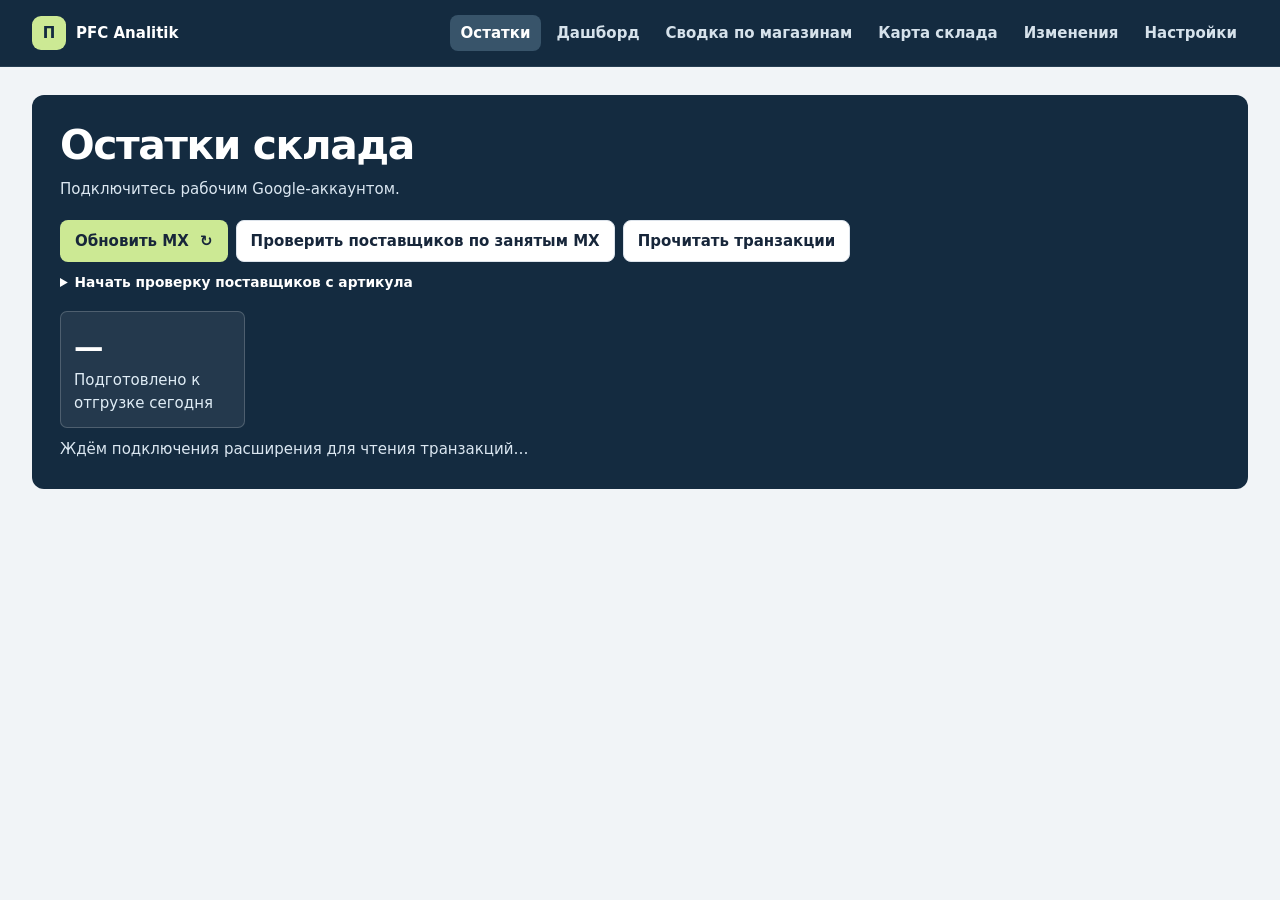
<file: index.html>
<!doctype html>
<html lang="ru">
<head>
  <meta charset="utf-8">
  <meta name="viewport" content="width=device-width, initial-scale=1, viewport-fit=cover">
  <meta name="theme-color" content="#12243b">
  <link rel="manifest" href="./manifest.webmanifest">
  <link rel="apple-touch-icon" href="./pfc-192.png">
  <title>PFC Analitik</title>
  <link rel="stylesheet" href="style.css?v=1.1.0">
  <script src="stock-xlsx.js?v=1.0.6" defer></script>
  <script src="app.js?v=1.1.1" defer></script>
</head>
<body>
  <a class="skip-link" href="#main-content">К содержимому</a>
  <header class="topbar">
    <div class="topbar-inner">
      <a class="brand" href="./"><span class="brand-mark" aria-hidden="true">П</span> PFC Analitik</a>
      <nav class="view-nav" aria-label="Разделы склада">
        <a href="#stock-view" aria-current="page">Остатки</a>
        <a href="#dashboard">Дашборд</a>
        <a href="#store-summary">Сводка по магазинам</a>
        <a href="#warehouse-map">Карта склада</a>
        <a href="#changes">Изменения</a>
        <a href="#settings">Настройки</a>
      </nav>
    </div>
  </header>
  <main id="main-content" tabindex="-1">
    <nav class="mobile-tabs" aria-label="Разделы склада на телефоне">
      <a href="#stock-view"><span aria-hidden="true">▤</span>Остатки</a>
      <a href="#warehouse-map"><span aria-hidden="true">▦</span>Карта</a>
      <a href="#dashboard"><span aria-hidden="true">▥</span>Дашборд</a>
      <a href="#store-summary" aria-label="Сводка по магазинам"><span aria-hidden="true">▧</span>Сводка</a>
      <a href="#changes" aria-label="Изменения остатков"><span aria-hidden="true">⇄</span>Разница</a>
      <a href="#settings" aria-label="Настройки"><span aria-hidden="true">⚙</span>Опции</a>
    </nav>
    <div id="stock-view" class="view" aria-labelledby="title">
    <section id="mobile-access" class="panel settings" hidden>
      <h2>Данные склада</h2>
      <form id="mobile-reader-form">
        <label for="mobile-reader-url">Ссылка Apps Script чтения</label>
        <input type="url" id="mobile-reader-url" name="reader" autocomplete="off" spellcheck="false" placeholder="https://script.google.com/macros/s/…/exec" required>
        <button type="submit">Войти и загрузить данные</button>
      </form>
      <p id="mobile-reader-status" role="status"></p>
    </section>
    <section class="overview" aria-labelledby="title">
      <div class="overview-top">
        <div>
          <h1 id="title">Остатки склада</h1>
          <p id="status" role="status">Подключитесь рабочим Google-аккаунтом.</p>
        </div>
        <div class="actions">
          <button type="button" id="scan">Обновить МХ <span aria-hidden="true">↻</span></button>
          <button type="button" id="seller-all" class="secondary" title="Поиск поставщиков по товарам в загруженных остатках">Проверить поставщиков по занятым МХ</button>
          <button type="button" class="secondary" id="transactions-refresh">Прочитать транзакции</button>
          <button type="button" id="retry-scan" class="secondary" hidden>Повторить проблемные МХ</button>
          <button type="button" id="retry-save" class="secondary" hidden>Повторить запись</button>
        </div>
      </div>
      <p id="progress" role="status"></p>
      <progress id="run-progress" aria-label="Прогресс проверки МХ" hidden></progress>
      <p id="scan-error" role="alert" hidden></p>
      <details id="issues" hidden><summary>Проблемные МХ</summary><ul></ul></details>
      <details id="seller-start-options">
        <summary>Начать проверку поставщиков с артикула</summary>
        <label for="seller-start-article">Артикул WB</label>
        <input id="seller-start-article" inputmode="numeric">
      </details>
      <p id="seller-batch-status" class="seller-batch-status" role="status" hidden></p>
      <details id="seller-batch-errors" class="seller-batch-status" hidden><summary>Проблемные артикулы</summary><ul></ul></details>
      <div id="summary" class="summary">
        <div id="transactions-card"><strong id="transactions-prepared">—</strong>Подготовлено к отгрузке сегодня</div>
      </div>
      <p id="transactions-status" class="overview-status" role="status"></p>
    </section>

    <section id="stock" class="panel inventory" hidden>
      <div class="inventory-header">
        <div><h2>Остатки по МХ</h2><p id="count" role="status"></p></div>
        <div class="filters">
          <label>Поиск по товару или МХ
            <input id="search" type="search" placeholder="Артикул WB, баркод, название или МХ">
          </label>
          <label>Магазин WB
            <select id="store-filter"><option value="">Все магазины</option></select>
          </label>
          <label>Состояние МХ
            <select id="stock-filter"><option value="">Все МХ</option><option value="С товаром">С товаром</option><option value="Ничего не найдено">Пустые</option></select>
          </label>
          <button id="export-store-stock" type="button" class="secondary" hidden>Скачать Excel</button>
        </div>
      </div>
      <p id="stock-empty" class="stock-empty" hidden></p>
      <div id="stock-results" class="table" tabindex="0" role="region" aria-label="Таблица остатков">
        <table><thead><tr><th>МХ</th><th>Результат</th><th>Баркод</th><th>Название</th><th>Количество</th><th>Артикул WB</th><th>Магазин WB</th><th>Проверено МСК</th></tr></thead><tbody></tbody></table>
      </div>
      <div id="stock-pages" class="stock-pages" hidden>
        <button type="button" id="stock-prev" class="secondary">Назад</button>
        <span id="stock-page" role="status"></span>
        <button type="button" id="stock-next" class="secondary">Далее</button>
      </div>
    </section>

    </div>

    <section id="changes" class="view" hidden aria-labelledby="changes-title">
      <header class="overview changes-overview">
        <h1 id="changes-title">Изменения остатков</h1>
        <p id="changes-status" role="status">Загрузите сохранённые остатки.</p>
        <dl id="changes-totals" class="changes-totals" aria-label="Итоги по сопоставленным МХ" hidden>
          <div><dt>Прирост, шт.</dt><dd id="changes-gained" class="change-up"></dd></div>
          <div><dt>Снижение, шт.</dt><dd id="changes-lost" class="change-down"></dd></div>
          <div><dt>Чистая разница, шт.</dt><dd id="changes-net"></dd></div>
          <div><dt>Возможные перемещения, БК</dt><dd id="changes-moves"></dd></div>
        </dl>
      </header>
      <div class="panel inventory">
        <form id="history-form" class="inventory-header" hidden>
          <label>Режим сравнения
            <select id="history-mode"><option value="auto">Последний полный обход</option><option value="manual">Выбрать два обхода</option></select>
          </label>
          <div id="history-selection" class="filters" hidden>
            <label>Ранний обход (МСК)<select id="history-from"></select></label>
            <label>Поздний обход (МСК)<select id="history-to"></select></label>
          </div>
        </form>
        <p id="changes-missing" class="changes-gap" hidden></p>
        <div id="changes-tools" class="inventory-header" hidden>
          <div class="filters">
            <label>Поиск<input id="changes-search" type="search" placeholder="Баркод, название или МХ"></label>
            <label>Тип изменения
              <select id="changes-kind">
                <option value="">Все изменения</option><option value="gain">Прирост</option>
                <option value="loss">Снижение</option><option value="move">Возможное перемещение</option>
              </select>
            </label>
          </div>
          <button type="button" id="changes-export" class="secondary">Скачать CSV</button>
          <p id="changes-visible" role="status"></p>
        </div>
        <div id="changes-table" class="table" tabindex="0" role="region" aria-label="Изменения по баркодам" hidden>
          <table><thead><tr><th>Баркод</th><th>Название</th><th>Было</th><th>Стало</th><th>Разница</th><th>Изменения по МХ</th></tr></thead><tbody id="changes-rows"></tbody></table>
        </div>
      </div>
    </section>

    <section id="dashboard" class="view" hidden aria-labelledby="dashboard-title">
      <header class="overview overview-top">
        <h1 id="dashboard-title">Дашборд склада</h1>
        <div class="actions">
          <button id="dashboard-edit" type="button" aria-pressed="false" aria-controls="dashboard-modules">Настроить</button>
          <button id="dashboard-reset" class="secondary" type="button" hidden>Сбросить раскладку</button>
        </div>
      </header>
      <p id="dashboard-layout-status" class="dashboard-sr-only" role="status"></p>
      <div class="dashboard-grid" id="dashboard-modules">
        <section class="panel dashboard-panel" data-dashboard-module="max-activity" id="max-activity" hidden>
          <div class="dashboard-heading">
            <h2>Активность продавцов MAX</h2>
            <label>Период <select id="max-activity-period"><option value="7">7 дней</option><option value="30">30 дней</option></select></label>
          </div>
          <p id="max-activity-status" role="status"></p>
          <table id="max-activity-table" aria-label="Активность продавцов MAX" hidden>
            <thead><tr><th>Магазин</th><th>Последний визит, МСК</th><th>Активных дней</th><th>Визитов</th><th>Карточек НМ</th><th>Запросов Excel</th></tr></thead>
            <tbody id="max-activity-rows"></tbody>
          </table>
        </section>
        <section class="panel dashboard-panel dashboard-capacity" data-dashboard-module="capacity">
          <h2>Загрузка склада</h2>
          <p id="dashboard-zones-status">Загрузите сохранённые остатки и справочник МХ.</p>
          <div id="dashboard-zones"></div>
        </section>
        <section class="panel dashboard-panel dashboard-ranking" data-dashboard-module="ranking">
          <div class="dashboard-heading">
            <h2>Остатки по магазинам</h2>
            <label>Показатель <select id="dashboard-metric"><option value="units">Штуки</option><option value="locations">МХ</option></select></label>
          </div>
          <p id="dashboard-stores-status">Загрузите сохранённые остатки.</p>
          <div id="dashboard-stores"></div>
          <a href="#store-summary">Все магазины</a>
        </section>
        <section class="panel dashboard-panel dashboard-ranking" data-dashboard-module="demand">
          <div class="dashboard-heading">
            <h2>Топ магазинов по расходу</h2>
            <label>Период <select id="demand-period"><option value="7">7 дней</option><option value="30">30 дней</option></select></label>
          </div>
          <p id="demand-status" role="status">Загрузите сохранённые остатки.</p>
          <table class="demand-table" role="table" aria-label="Товары-лидеры по магазинам">
            <thead><tr><th scope="col">Магазин</th><th scope="col">Товар (НМ)</th><th scope="col">Количество, шт.</th><th scope="col">Среднее, шт./сутки</th></tr></thead>
            <tbody id="demand-ranking" role="rowgroup"></tbody>
          </table>
          <button id="demand-more" class="secondary" type="button" aria-controls="demand-ranking" aria-expanded="false" hidden></button>
        </section>
      <section class="panel dashboard-panel dashboard-trend dashboard-shipments" data-dashboard-module="shipments">
        <div class="dashboard-heading">
          <h2>Подготовлено к отгрузке по дням</h2>
          <label>Период <select id="shipment-period"><option value="7">7 дней</option><option value="30">30 дней</option></select></label>
        </div>
        <p id="shipment-status" role="status">Данные появятся после чтения транзакций WB.</p>
        <dl id="shipment-totals" class="shipment-kpis" aria-label="Итоги за выбранный период" hidden></dl>
        <div class="shipment-legend">
          <span>За день</span><span>Скользящее среднее (до 7 дней)</span>
        </div>
        <div id="shipment-chart"></div>
        <p id="shipment-point" role="status"></p>
      </section>
      <section class="panel dashboard-panel dashboard-trend" data-dashboard-module="trend">
        <div class="dashboard-heading">
          <h2>Динамика остатков</h2>
          <label>Период <select id="trend-period"><option value="7">7 дней</option><option value="30">30 дней</option></select></label>
          <label>Показатель <select id="trend-metric"><option value="units">Штуки</option><option value="occupied">Занятые МХ</option></select></label>
        </div>
        <p id="trend-status">Загрузите историю обходов.</p>
        <div id="trend-chart" hidden>
          <div class="trend-plot" role="group" aria-label="Точки графика по обходам"></div>
          <div class="trend-axis"></div>
          <p id="trend-point-value" role="status"></p>
        </div>
        <div id="trend-comparison" hidden>
          <div class="filters">
            <label>Ранний обход (МСК) <select id="trend-from"></select></label>
            <label>Поздний обход (МСК) <select id="trend-to"></select></label>
          </div>
          <p id="trend-result" role="status"></p>
          <button id="trend-open" class="secondary" type="button">Открыть в «Изменениях»</button>
        </div>
      </section>
      </div>
    </section>

    <section id="store-summary" class="view" hidden aria-labelledby="store-summary-title">
      <header class="overview">
        <h1 id="store-summary-title">Сводка по магазинам</h1>
        <p id="store-summary-status" class="overview-status" role="status">Загрузите сохранённые остатки.</p>
      </header>
      <div id="store-summary-table" class="panel table" tabindex="0" role="region" aria-label="Остатки по магазинам" hidden>
        <table><thead><tr><th scope="col">Магазин WB</th><th scope="col">МХ с товаром</th><th scope="col">Уникальных НМ</th><th scope="col">Всего штук</th></tr></thead>
          <tbody id="store-summary-rows"></tbody>
        </table>
      </div>
      <section class="panel dashboard-panel" aria-labelledby="replenishment-title">
        <h2 id="replenishment-title">К пополнению</h2>
        <div class="filters">
          <label>Магазин WB <select id="replenishment-store"></select></label>
          <label>Целевой запас, дней <input id="replenishment-target" type="number" min="1" max="90" step="1" value="10"></label>
          <button class="secondary" type="button" id="replenishment-export" disabled>Скачать Excel</button>
        </div>
        <p id="replenishment-status" role="status">Загрузите сохранённые остатки.</p>
        <div class="table" id="replenishment-table" hidden><table>
          <thead><tr><th>НМ</th><th>Товар</th><th>Остаток, шт.</th><th>Расход, шт./сутки</th><th>Учтено дней</th><th>Запас, дней</th><th>Довезти, шт.</th><th>Оценка</th></tr></thead>
          <tbody id="replenishment-rows"></tbody>
        </table></div>
      </section>
    </section>

    <section id="warehouse-map" class="view" hidden aria-labelledby="map-title">
      <header class="overview"><h1 id="map-title">Карта склада</h1></header>
      <div class="panel settings page-content">
        <div class="map-tools">
          <label>Зона <select id="map-zone"><option value="racks">Стеллажи</option><option value="pallets">Паллетные места</option></select></label>
          <form id="map-find"><label>Найти МХ <input id="map-address" placeholder="02.01.03" required></label><button class="secondary">Найти</button></form>
        </div>
        <p id="map-status" role="status">Загрузите остатки, чтобы увидеть занятость.</p>
        <ul class="map-legend"><li><span class="occupied"></span>С товаром</li><li><span class="empty"></span>Пусто</li><li><span class="unknown"></span>Не проверено</li></ul>
        <div id="map-grid" class="map-grid"></div>
        <dialog id="map-details" aria-labelledby="map-cell-title" aria-describedby="map-cell-status">
          <header class="map-detail-header">
            <div>
              <h2 id="map-cell-title"></h2>
              <p id="map-cell-status"></p>
              <p id="map-cell-totals" hidden></p>
            </div>
            <form method="dialog"><button class="secondary">Закрыть</button></form>
          </header>
          <p id="map-cell-empty" hidden></p>
          <div id="map-products-table" class="table" tabindex="0" role="region" aria-label="Товары в ячейке" hidden>
            <table>
              <thead><tr><th scope="col">Название</th><th scope="col">Баркод</th><th scope="col">Артикул WB</th><th scope="col">Магазин WB</th><th scope="col">Количество</th></tr></thead>
              <tbody id="map-products"></tbody>
            </table>
          </div>
        </dialog>
      </div>
    </section>

    <section id="settings" class="view" hidden aria-labelledby="settings-title">
      <header class="overview"><h1 id="settings-title">Настройки</h1></header>
      <div class="panel settings page-content">
        <h2>Подключение</h2>
        <details id="read-settings">
          <summary>Чтение Google Таблицы</summary>
          <form id="connect">
            <label for="reader">Ссылка /exec приложения чтения</label>
            <div class="form-row">
              <input id="reader" name="reader" type="url" autocomplete="off" spellcheck="false" required>
              <button class="secondary">Загрузить сохранённые остатки</button>
            </div>
            <p id="read-status" role="status"></p>
          </form>
        </details>
        <details id="scan-settings">
          <summary>Настройки проверки МХ</summary>
          <label for="writer">Ссылка /exec для записи обходов</label>
          <input id="writer" type="url" placeholder="Прежняя ссылка записи">
          <label for="scan-zone">Зона обхода</label>
          <select id="scan-zone"><option value="warehouse">Все активные МХ</option><option value="racks">Активные стеллажные МХ</option><option value="pallets">Активные паллетные МХ</option><option value="custom">Указать МХ</option></select>
          <label for="scan-addresses">Список МХ для выборочного обхода</label>
          <textarea id="scan-addresses" rows="3" placeholder="02.01.01"></textarea>
          <label class="scan-parallel"><input type="checkbox" id="scan-parallel"> Обход на двух вкладках WB</label>
          <label class="scan-parallel"><input type="checkbox" id="schedule-enabled"> Автообход всех активных МХ в 07:00 и 22:00 МСК</label>
          <button class="secondary" type="button" id="schedule-save">Сохранить расписание</button>
          <p id="schedule-status" role="status"></p>
        </details>
        <details>
          <summary>Справочник МХ</summary>
          <form id="locations-form">
            <label>Способ ввода <select id="location-mode"><option value="single">Один МХ</option><option value="rack">Стеллаж</option><option value="racks">Диапазон стеллажей</option><option value="pallets">Паллетный диапазон</option></select></label>
            <label data-location-mode="single">Адрес <input id="location-single" placeholder="11.01.01"></label>
            <div data-location-mode="rack" class="form-row" hidden>
              <label>Стеллаж <input id="location-rack" type="number" min="2" max="999" value="11"></label>
            </div>
            <div data-location-mode="racks" class="form-row" hidden>
              <label>От стеллажа <input id="location-rackFirst" type="number" min="2" max="999" value="50"></label>
              <label>До стеллажа <input id="location-rackLast" type="number" min="2" max="999" value="150"></label>
            </div>
            <div data-location-mode="rack racks" class="form-row" hidden>
              <label>Полок <input id="location-shelves" type="number" min="1" max="99" value="5"></label>
              <label>Ячеек на полку <input id="location-cells" type="number" min="1" max="99" value="3"></label>
            </div>
            <div data-location-mode="pallets" class="form-row" hidden>
              <label>От номера <input id="location-first" type="number" min="1" max="999" value="351"></label>
              <label>До номера <input id="location-last" type="number" min="1" max="999" value="370"></label>
            </div>
            <button type="submit" class="secondary">Предпросмотр</button>
            <button type="button" id="locations-enable" hidden>Сохранить активными</button>
            <button type="button" id="locations-disable" class="secondary" hidden>Отключить МХ</button>
            <p id="locations-status" role="status"></p>
            <p id="locations-preview" class="locations-preview" hidden></p>
          </form>
          <label>Найти адрес в справочнике <input id="locations-search" type="search" placeholder="11.01"></label>
          <p id="locations-count"></p>
          <ul id="locations-list"></ul>
        </details>
        <details>
          <summary>Вставить остатки</summary>
          <form id="import-stock">
            <label for="stock-data">Данные из закрытой страницы Apps Script</label>
            <textarea id="stock-data" rows="5" required autocomplete="off" spellcheck="false"></textarea>
            <button class="secondary">Показать остатки</button>
          </form>
        </details>
      </div>
    </section>
  </main>
  <dialog id="store-details" aria-labelledby="store-details-title">
    <header class="store-detail-head">
      <div><h2 id="store-details-title"></h2><p>Снижение остатков по полным обходам · МСК</p></div>
      <form method="dialog"><button class="secondary">Закрыть</button></form>
    </header>
    <div class="store-detail-actions">
      <button type="button" class="secondary" id="store-detail-stock">Открыть остатки</button>
      <button type="button" class="secondary" id="store-detail-export">Скачать Excel</button>
      <label>Период <select id="store-detail-period"><option value="7">7 дней</option><option value="30">30 дней</option></select></label>
    </div>
    <p id="store-detail-status" role="status"></p>
    <div id="store-detail-chart" class="store-detail-chart" aria-label="Снижение остатков по дням"></div>
    <h3 id="store-detail-date" aria-live="polite"></h3>
    <div id="store-detail-table" class="table" hidden><table>
      <thead><tr><th>Товар</th><th>БК</th><th>НМ</th><th>Было</th><th>Стало</th><th>Снижение</th></tr></thead>
      <tbody id="store-detail-items"></tbody>
    </table></div>
  </dialog>
  <dialog id="seller-details" aria-labelledby="seller-title">
    <form method="dialog"><button class="secondary">Закрыть</button></form>
    <h2 id="seller-title">Продавец на Wildberries</h2>
    <p id="seller-status" role="status"></p>
    <dl id="seller-fields" hidden>
      <dt>Магазин WB</dt><dd><a id="seller-store" target="_blank" rel="noopener noreferrer"></a></dd>
      <dt>Продавец</dt><dd id="seller-legal"></dd>
      <dt>Электронная почта</dt><dd id="seller-email"></dd>
    </dl>
  </dialog>
</body>
</html>
</file>
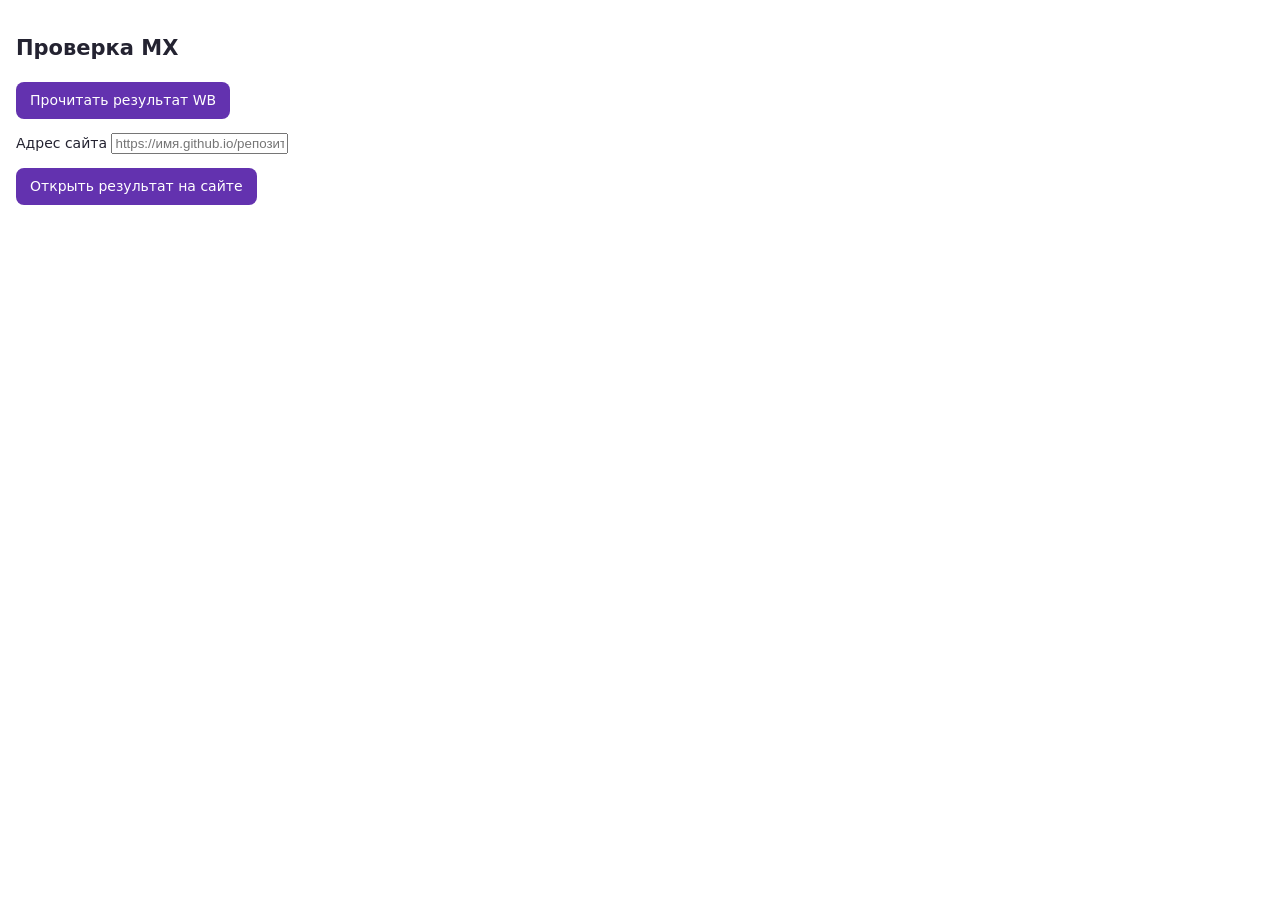
<file: popup.html>
<!doctype html>
<html lang="ru">
<meta charset="utf-8">
<title>Проверка МХ</title>
<style>
  body { width: 390px; padding: 16px; font: 14px/1.5 system-ui; color: #242331; margin: 0; }
  button { font: inherit; padding: 8px 14px; background: #6332af; color: white; border: 0; border-radius: 8px; cursor: pointer; }
  pre { white-space: pre-wrap; overflow-wrap: anywhere; font: inherit; }
</style>
<h2>Проверка МХ</h2>
<button id="read">Прочитать результат WB</button>
<p><label>Адрес сайта <input id="site" type="url" placeholder="https://имя.github.io/репозиторий/"></label></p>
<button id="send" disabled>Открыть результат на сайте</button>
<pre id="output" role="status"></pre>
<script src="popup.js"></script>
</html>
</file>
<file: style.css>
:root {
  color-scheme: light;
  --ink: #162238;
  --muted: #4e5e72;
  --line: #dce3eb;
  --paper: #fff;
  --canvas: #f1f5f8;
  --navy: #12243b;
  --accent: #c9f77b;
}
* { box-sizing: border-box; }
[hidden] { display: none !important; }
body { margin: 0; background: var(--canvas); color: var(--ink); font: 15px/1.5 "Inter", system-ui, sans-serif; }
h1, h2, p { margin: 0; }
h1 { font-size: clamp(2rem, 4vw, 3.35rem); line-height: 1.1; letter-spacing: -.055em; }
h2 { font-size: 1.25rem; letter-spacing: -.025em; }
a { color: inherit; }
.topbar { background: var(--paper); border-bottom: 1px solid var(--line); }
.topbar-inner, main { width: min(1440px, calc(100% - 64px)); margin-inline: auto; }
.topbar-inner { min-height: 66px; display: flex; align-items: center; justify-content: space-between; gap: 16px; }
.brand { display: inline-flex; align-items: center; gap: 10px; font-weight: 750; text-decoration: none; }
.brand-mark { display: grid; width: 34px; height: 34px; place-items: center; background: var(--navy); color: var(--accent); border-radius: 9px; }
.toplink { color: var(--muted); font-weight: 650; text-underline-offset: 4px; }
main { padding-block: 28px 52px; display: grid; gap: 20px; }
.overview { padding: clamp(20px, 4vw, 38px); border-radius: 18px; background: linear-gradient(118deg, #12243b, #193b55); color: #fff; }
.overview-top { display: flex; justify-content: space-between; gap: 20px; align-items: start; flex-wrap: wrap; }
#status { margin-top: 10px; color: #dbe7f1; }
.actions, .form-row { display: flex; align-items: center; gap: 8px; flex-wrap: wrap; }
button, input, textarea, select { font: inherit; border-radius: 8px; }
button { min-height: 42px; padding: 8px 14px; border: 1px solid transparent; background: var(--accent); color: #17263a; font-weight: 700; cursor: pointer; }
button span { padding-left: 6px; }
button:hover:not(:disabled) { filter: brightness(.95); }
button:disabled { opacity: .6; cursor: default; }
.secondary { background: var(--paper); border-color: var(--line); }
#progress:not(:empty), #scan-error, #issues { margin-top: 14px; }
#scan-error { color: #ffdfdb; }
#run-progress { width: min(100%, 420px); height: 8px; margin-top: 10px; accent-color: var(--accent); }
#issues ul { margin-block-end: 0; }
.summary { display: grid; grid-template-columns: repeat(5, minmax(0, 1fr)); gap: 10px; margin-top: 24px; }
.summary > div { padding: 13px; border: 1px solid #ffffff30; background: #ffffff12; border-radius: 10px; color: #e0edf6; }
.summary strong { display: block; color: #fff; font-size: clamp(1.4rem, 3vw, 2rem); font-variant-numeric: tabular-nums; }
.summary > p { grid-column: 1 / -1; color: #dbe7f1; font-size: .88rem; }
.panel { min-width: 0; background: var(--paper); border: 1px solid var(--line); border-radius: 14px; }
.inventory-header { padding: 18px 20px; display: flex; justify-content: space-between; gap: 16px; align-items: center; flex-wrap: wrap; }
#count { color: var(--muted); font-size: .9rem; }
.filters { display: flex; flex-wrap: wrap; gap: 12px; }
label { display: block; color: var(--muted); font-size: .88rem; font-weight: 650; }
input, textarea, select { display: block; padding: 8px 11px; min-height: 42px; color: var(--ink); background: var(--paper); border: 1px solid #aebccd; }
input:focus-visible, textarea:focus-visible, select:focus-visible, a:focus-visible, summary:focus-visible, button:focus-visible { outline: 3px solid #3889cc; outline-offset: 2px; }
.filters input { width: min(290px, 100%); }
#store-filter { width: min(230px, 100%); }
.table { overflow: auto; max-height: 65vh; border-top: 1px solid var(--line); border-radius: 0 0 14px 14px; }
table { border-spacing: 0; width: 100%; min-width: 970px; }
th, td { padding: 10px 13px; text-align: left; white-space: nowrap; border-bottom: 1px solid var(--line); }
th { position: sticky; top: 0; background: #e8eef5; font-size: .82rem; z-index: 1; }
tbody tr:nth-child(even) { background: #f7f9fc; }
tbody tr:hover { background: #edf5ff; }
td:nth-child(4) { white-space: normal; min-width: 220px; }
td:nth-child(1), td:nth-child(3), td:nth-child(8) { font-size: .87rem; font-variant-numeric: tabular-nums; }
td:nth-child(5), th:nth-child(5) { text-align: right; font-variant-numeric: tabular-nums; }
.pill { display: inline-block; padding: 3px 8px; border-radius: 999px; background: #edf1f5; color: #425369; font-size: .83rem; }
.pill.occupied { background: #e3f5e9; color: #205331; }
.settings { padding: 18px 20px; }
.settings details { border-top: 1px solid var(--line); margin-top: 10px; padding-top: 10px; }
summary { cursor: pointer; font-weight: 650; }
.settings label { margin-top: 10px; margin-bottom: 4px; }
.settings input, .settings textarea { width: min(100%, 540px); }
#import-stock button { margin-top: 8px; }
@media (max-width: 720px) {
  .topbar-inner, main { width: calc(100% - 28px); }
  main { padding-top: 14px; gap: 14px; }
  .summary { grid-template-columns: repeat(2, minmax(0, 1fr)); }
  .inventory-header, .settings { padding: 14px; }
  .filters, .filters label, .filters input, .filters select, #store-filter { width: 100%; }
}

.topbar nav { display: flex; gap: 16px; flex-wrap: wrap; }
#changes table { min-width: 640px; }
#changes td:nth-child(2) { white-space: normal; }
.changes-gap { margin: 0 20px 14px; color: var(--muted); overflow-wrap: anywhere; }

#history-form { justify-content: flex-start; border-top: 1px solid var(--line); }
#history-selection label { min-width: min(220px, 100%); }

.changes-totals { display: grid; grid-template-columns: repeat(4, minmax(0, 1fr)); gap: 10px; margin: 0; padding: 0 20px 18px; }
.changes-totals > div { padding: 10px 13px; border: 1px solid var(--line); background: var(--canvas); border-radius: 9px; }
.changes-totals dt { color: var(--muted); font-size: .85rem; }
.changes-totals dd { margin: 3px 0 0; font-size: 1.4rem; font-weight: 750; font-variant-numeric: tabular-nums; }
.changes-totals .change-up { color: #205331; }
.changes-totals .change-down { color: #8a3030; }
@media (max-width: 720px) {
  .changes-totals { grid-template-columns: repeat(2, minmax(0, 1fr)); padding-inline: 14px; }
}

.view { display: grid; gap: 20px; min-width: 0; }
.topbar .view-nav { display: flex; gap: 4px; flex-wrap: wrap; }
.view-nav a { padding: 7px 11px; border-radius: 8px; font-weight: 650; color: var(--muted); text-decoration: none; }
.view-nav a:hover { background: #edf2f7; }
.view-nav a[aria-current="page"] { background: var(--navy); color: #fff; }
@media (max-width: 580px) {
  .topbar-inner { flex-wrap: wrap; justify-content: flex-start; gap: 8px; padding-block: 10px; }
  .view-nav { width: 100%; }
  .view { gap: 14px; }
}

.map-tools, #map-find, .map-legend { display: flex; gap: 10px; flex-wrap: wrap; align-items: end; }
.map-tools { margin: 12px 0; }
.map-legend { list-style: none; padding: 0; }
.map-legend li { display: flex; align-items: center; gap: 6px; }
.map-legend span { display: inline-block; width: 14px; height: 14px; border-radius: 4px; }
.map-grid { display: grid; grid-template-columns: repeat(auto-fit, minmax(min(100%, 225px), 1fr)); gap: 12px; }
.map-grid section { background: var(--canvas); padding: 10px; border-radius: 9px; }
.map-grid h3 { margin: 0 0 8px; font-size: .95rem; }
.map-cells { display: grid; grid-template-columns: repeat(3, minmax(0, 1fr)); gap: 4px; }
.map-cells.pallets { grid-template-columns: repeat(5, minmax(0, 1fr)); }
.map-cells button { padding: 4px 2px; min-height: 36px; border-color: #0001; font-size: .79rem; }
.map-cells .occupied, .map-legend .occupied { background: #cbead5; color: #18472a; }
.map-cells .empty, .map-legend .empty { background: #fff; color: #293a51; border: 1px solid #aebccd; }
.map-cells .unknown, .map-legend .unknown { background: #dce4ee; color: #38475b; }
#map-details {
  border: 1px solid var(--line);
  border-radius: 14px;
  width: min(960px, calc(100vw - 24px));
  max-height: 90vh;
  padding: 0;
  color: var(--ink);
}
.map-detail-header { display: flex; justify-content: space-between; align-items: flex-start; gap: 12px; padding: 16px; }
#map-cell-status, #map-cell-totals, #map-cell-empty { color: var(--muted); font-size: .9rem; }
#map-cell-empty { padding: 0 16px 16px; }
#map-products-table { max-height: 55vh; }
#map-products-table table { min-width: 650px; }
#map-products-table td:first-child, #map-products-table td:nth-child(4) {
  min-width: 0;
  white-space: normal;
  overflow-wrap: anywhere;
}
#map-products-table td:first-child { width: 40%; }
#map-details::backdrop { background: #12243b8c; }

#changes-tools { border-top: 1px solid var(--line); }
#changes-visible { width: 100%; color: var(--muted); font-size: .9rem; }

.changes-overview #changes-status { margin-top: 10px; color: #dbe7f1; overflow-wrap: anywhere; }
.changes-overview .changes-totals { margin-top: 24px; padding: 0; }
.changes-overview .changes-totals > div { padding: 13px; border-color: #ffffff30; background: #ffffff12; }
.changes-overview .changes-totals dt { color: #e0edf6; }
.changes-overview .changes-totals dd { color: #fff; font-size: clamp(1.4rem, 3vw, 2rem); line-height: 1.2; }
.changes-overview .changes-totals .change-up { color: #c9f77b; }
.changes-overview .changes-totals .change-down { color: #ffc6cb; }
#changes #history-form { border-top: 0; }
#changes .changes-gap { margin-top: 14px; }

.locations-preview { max-height: 9rem; overflow: auto; overflow-wrap: anywhere; margin-top: 8px; }
#locations-form button { margin: 8px 6px 0 0; }

.stock-map-link, .stock-article-link {
  color: #205b8c;
  font: inherit;
  text-decoration: underline;
  text-underline-offset: 3px;
}

.stock-map-link {
  background: none;
  border: 0;
  min-height: 0;
  padding: 0;
}

.stock-seller-link {
  display: block;
  min-height: 0;
  padding: 3px 0;
  border: 0;
  background: none;
  color: #205b8c;
  font-size: .82rem;
  text-align: left;
  text-decoration: underline;
}

#seller-details {
  width: min(540px, calc(100% - 32px));
  padding: 22px;
  border: 1px solid #d4dce5;
  border-radius: 14px;
}

#seller-details::backdrop { background: #14263a80; }
#seller-details form { display: flex; justify-content: flex-end; }
#seller-fields dt { font-weight: 700; }
#seller-fields dd { margin: 4px 0 14px; overflow-wrap: anywhere; }

.seller-batch-status { margin: 12px 0 0; }

#store-summary table { min-width: 470px; }
#store-summary td:nth-child(4) { min-width: 0; }
#store-summary td:first-child { white-space: normal; overflow-wrap: anywhere; }
#store-summary td:not(:first-child), #store-summary th:not(:first-child) {
  text-align: right;
  font-variant-numeric: tabular-nums;
}

.settings .scan-parallel { display: flex; align-items: center; gap: 8px; }
.settings .scan-parallel input { width: auto; min-height: auto; }

.dashboard-grid { display: grid; grid-template-columns: repeat(2, minmax(0, 1fr)); gap: 16px; }
.dashboard-panel { padding: 18px; }
.dashboard-heading { display: flex; align-items: center; justify-content: space-between; gap: 12px; }
.dashboard-heading strong { white-space: nowrap; }
.dashboard-line { margin: 14px 0; }
.dashboard-line button { text-align: left; overflow-wrap: anywhere; }
.dashboard-line p, .dashboard-panel > p { color: var(--muted); font-size: .9rem; }
.dashboard-track { display: flex; height: 10px; margin: 6px 0; border-radius: 10px; overflow: hidden; background: #edf2f7; }
.dashboard-occupied { background: #267353; }
.dashboard-empty { background: #b9d7c9; }
.dashboard-unknown { background: #8795a8; }
.dashboard-store-fill { background: #34658c; }
@media (max-width: 720px) {
  .dashboard-grid { grid-template-columns: 1fr; }
  .dashboard-panel > .dashboard-heading { flex-wrap: wrap; }
}

.dashboard-trend { margin-top: 16px; }
#trend-comparison { margin-top: 16px; }
#trend-result { margin: 12px 0; }
#trend-from, #trend-to { max-width: 100%; }

:root {
  --page-gap: clamp(14px, 2vw, 20px);
  --panel-padding: clamp(14px, 2vw, 20px);
}
.view { gap: var(--page-gap); }
.inventory-header, .settings, .dashboard-panel { padding: var(--panel-padding); }
.dashboard-grid { gap: var(--page-gap); }
.dashboard-trend { margin-top: var(--page-gap); }
.overview-status { margin-top: 10px; color: #dbe7f1; }
#store-summary-table { border-radius: 14px; }
.page-content > details > summary { padding-block: 5px; }
@media (max-width: 720px) {
  .overview .actions { width: 100%; }
  .overview .actions button { max-width: 100%; white-space: normal; }
}

#trend-chart { margin-top: 14px; }
.trend-scale, .trend-axis { color: var(--muted); font-size: .85rem; }
.trend-plot {
  position: relative;
  min-height: 190px;
  height: clamp(190px, 28vw, 280px);
  border-block: 1px solid var(--line);
  background: repeating-linear-gradient(to bottom, transparent 0 calc(25% - 1px), var(--line) calc(25% - 1px) 25%);
}
.trend-segment { position: absolute; inset: 0; background: #34658c; pointer-events: none; }
.trend-point {
  position: absolute;
  z-index: 1;
  min-height: 0;
  width: 24px;
  height: 24px;
  padding: 0;
  border: 0;
  border-radius: 50%;
  background: transparent;
  transform: translate(-50%, -50%);
}
.trend-point::after {
  content: "";
  display: block;
  width: 11px;
  height: 11px;
  margin: auto;
  border: 2px solid #34658c;
  border-radius: 50%;
  background: var(--paper);
}
.trend-axis { display: flex; justify-content: space-between; gap: 12px; padding-top: 6px; }
.trend-end { text-align: right; }
#trend-point-value { margin-top: 8px; font-weight: 650; }

.trend-axis { position: relative; display: block; height: 26px; padding: 0; }
.trend-axis span { position: absolute; top: 6px; transform: translateX(-50%); }
.trend-missing { width: 12px; height: 18px; }
.trend-missing::after { width: 4px; height: 4px; border: none; background: var(--muted); }

#transactions-status:empty { display: none; }
@media (min-width: 1100px) {
  .summary:has(> div:nth-child(6)) { grid-template-columns: repeat(6, minmax(0, 1fr)); }
}
@media (min-width: 721px) and (max-width: 1099px) {
  .summary:has(> div:nth-child(6)) { grid-template-columns: repeat(3, minmax(0, 1fr)); }
}


.shipment-plot { margin-top: 12px; }
#shipment-point { font-weight: 650; }

#dashboard { gap: 14px; }
#dashboard .dashboard-trend { margin-top: 0; }
#dashboard .dashboard-panel { padding: clamp(12px, 1.5vw, 18px); }
#dashboard .dashboard-heading { flex-wrap: wrap; gap: 6px 12px; justify-content: flex-start; }
#dashboard .dashboard-heading h2 { margin-inline-end: auto; }
#dashboard .dashboard-heading strong { margin-inline-start: auto; font-variant-numeric: tabular-nums; }
#dashboard select { min-height: 34px; padding-block: 4px; }
#dashboard .dashboard-line { margin: 7px 0; }
#dashboard .dashboard-track { height: 6px; margin-block: 3px 5px; }
#dashboard-zones .dashboard-track { height: 10px; }
#dashboard-zones .dashboard-line { padding: 8px 10px; background: var(--canvas); border-radius: 10px; }
.dashboard-zone-legend { display: flex; flex-wrap: wrap; gap: 2px 12px; }
.dashboard-zone-legend span::before {
  content: ""; display: inline-block; width: 8px; height: 8px; border-radius: 50%; margin-inline-end: 5px;
}
.zone-occupied::before { background: #267353; }
.zone-empty::before { background: #b9d7c9; }
.zone-unknown::before { background: #8795a8; }
#dashboard .trend-plot {
  min-height: 0; height: clamp(126px, 16vw, 185px);
  border: 0; border-radius: 8px; background: #f7f9fc;
}
.dashboard-scale-tick {
  position: absolute; inset-inline: 0; transform: translateY(-50%); display: flex;
  align-items: center; gap: 5px; padding: 0 5px; color: var(--muted); font-size: .73rem; pointer-events: none;
}
.dashboard-scale-tick::after { content: ""; flex: 1; border-top: 1px solid var(--line); }
#dashboard .trend-point { width: 14px; height: 20px; }
#dashboard .trend-point::after { width: 8px; height: 8px; }
#dashboard .trend-missing::after { width: 4px; height: 4px; }
#dashboard .trend-axis { font-size: .73rem; }
#dashboard .trend-axis span { white-space: nowrap; }
#trend-point-value, #shipment-point { margin-block: 3px 0; font-size: .87rem; }
#trend-comparison { border-top: 1px solid var(--line); padding-top: 10px; margin-top: 10px; }

.shipment-legend { display: flex; flex-wrap: wrap; gap: 4px 16px; margin-top: 8px; color: var(--muted); font-size: .8rem; }
.shipment-legend span::before { content: ""; display: inline-block; width: 11px; height: 8px; margin-right: 6px; border-radius: 2px; background: #7196bf; }
.shipment-legend span + span::before { height: 3px; background: #9a4612; vertical-align: middle; }
.shipment-column { position: absolute; bottom: 10%; transform: translateX(-50%); background: #7196bf; border-radius: 3px 3px 0 0; pointer-events: none; }
.shipment-average { z-index: 1; background: #9a4612; }
#dashboard .shipment-value { z-index: 2; min-height: 22px; }
#dashboard .shipment-value::after { background: #fff; border-color: #355f8b; }

.shipment-kpis { display: grid; grid-template-columns: repeat(2, minmax(0, 1fr)); gap: 6px; margin-block: 10px; }
.shipment-kpis > div { min-width: 0; padding: 7px 9px; border-radius: 8px; background: var(--canvas); }
.shipment-kpis dt { color: var(--muted); font-size: .75rem; }
.shipment-kpis dd { margin: 1px 0 0; font-size: .95rem; font-weight: 700; font-variant-numeric: tabular-nums; }

.shipment-change { display: inline-block; margin-inline-start: .45em; font-size: .8em; white-space: nowrap; color: var(--muted); }
.shipment-change-up { color: #216044; }
.shipment-change-down { color: #942c35; }
.shipment-coverage { display: block; color: var(--muted); font-size: .7rem; }
#seller-start-options { margin-top: 10px; font-size: .86rem; }
#seller-start-options label { color: #dbe7f1; margin-top: 6px; }
#seller-start-options input { width: min(100%, 230px); }

.mobile-tabs { display: none; }
@media (max-width: 720px) {
  .topbar .view-nav { display: none; }
  :root {
    --mobile-gutter: 12px;
    --mobile-nav-bottom: calc(10px + env(safe-area-inset-bottom));
    scroll-padding-bottom: calc(78px + var(--mobile-nav-bottom));
  }
  .topbar { padding-top: env(safe-area-inset-top); }
  .topbar-inner, main {
    width: auto;
    margin-left: max(var(--mobile-gutter), env(safe-area-inset-left));
    margin-right: max(var(--mobile-gutter), env(safe-area-inset-right));
  }
  main {
    grid-template-columns: minmax(0, 1fr);
    padding-bottom: calc(84px + var(--mobile-nav-bottom));
    overflow-wrap: anywhere;
  }
  .mobile-tabs {
    position: fixed;
    z-index: 5;
    inset: auto max(10px, env(safe-area-inset-right)) var(--mobile-nav-bottom) max(10px, env(safe-area-inset-left));
    max-width: 560px;
    margin-inline: auto;
    display: grid;
    grid-template-columns: repeat(6, minmax(0, 1fr));
    gap: 2px;
    padding: 5px;
    border: 1px solid #fff;
    border-radius: 27px;
    background: #f8fbff;
    box-shadow: 0 8px 28px #13263d36, 0 1px 4px #13263d20;
  }
  @supports (backdrop-filter: blur(16px)) or (-webkit-backdrop-filter: blur(16px)) {
    .mobile-tabs {
      background: #f8fbffdf;
      -webkit-backdrop-filter: blur(16px) saturate(150%);
      backdrop-filter: blur(16px) saturate(150%);
    }
  }
  .mobile-tabs a {
    display: grid;
    place-content: center;
    justify-items: center;
    gap: 3px;
    min-height: 49px;
    border-radius: 22px;
    color: var(--muted);
    font-size: clamp(9px, 2.8vw, 12px);
    line-height: 1.15;
    font-weight: 700;
    white-space: nowrap;
    text-decoration: none;
  }
  .mobile-tabs a span { font-size: 20px; line-height: 1; }
  .mobile-tabs a[aria-current="page"] { color: var(--navy); background: var(--accent); }
  #mobile-access.mobile-connected label, #mobile-access.mobile-connected input { display: none; }
  #stock-view .actions, #seller-start-options { display: none; }
  #stock .table { max-height: none; overflow: visible; }
  #stock table, #stock tbody { display: block; min-width: 0; }
  #stock thead { position: absolute; width: 1px; height: 1px; overflow: hidden; clip-path: inset(50%); }
  #stock tr { display: grid; grid-template-columns: repeat(2, minmax(0,1fr)); gap: 2px 10px; padding: 10px; margin: 8px; border: 1px solid var(--line); border-radius: 10px; }
  #stock td { min-width: 0; white-space: normal; overflow-wrap: anywhere; padding: 2px 0; border: 0; text-align: left; }
  #stock td:nth-child(4), #stock td:nth-child(8) { grid-column: 1 / -1; }
  #stock td:nth-child(4) { grid-row: 1; font-weight: 700; }
  #stock td:nth-child(3):not(:empty)::before { content: 'БК '; }
  #stock td:nth-child(5):not(:empty)::after { content: ' шт.'; }
  #stock td:nth-child(6):not(:empty)::before { content: 'НМ '; }
}

@media (max-width: 720px) {
  h1 { font-size: clamp(1.65rem, 6.5vw, 2.2rem); }
  .overview { padding: 16px; }
  .summary > div, .changes-totals > div { padding: 9px; }
  button, #dashboard select, .map-cells button { min-height: 44px; }
  input, select, textarea { max-width: 100%; min-width: 0; font-size: 16px; }
  .settings input:not([type="checkbox"]), .settings textarea { width: 100%; }
  .form-row > label, .filters > label, #history-form > label { min-width: 0; max-width: 100%; }
  #history-form > label, #history-form select, #mobile-reader-form button { width: 100%; }
  #mobile-reader-form button { margin-top: 8px; }
  #map-find { display: grid; grid-template-columns: minmax(0, 1fr) auto; width: 100%; }
  .map-tools > label, .map-tools select, #map-find input { width: 100%; }
  .map-cells button { overflow-wrap: normal; font-size: clamp(10px, 3vw, 13px); }
  .stock-map-link, .stock-seller-link { min-height: 32px; }
  #dashboard .trend-axis span:first-child { transform: none; }
  #dashboard .trend-axis span:last-child:not(:first-child) { transform: translateX(-100%); }

  #map-details, #seller-details {
    position: fixed;
    inset: auto 0 0;
    width: 100%;
    max-width: 100%;
    max-height: 88vh;
    max-height: 88dvh;
    margin: 0;
    padding-bottom: env(safe-area-inset-bottom);
    padding-left: env(safe-area-inset-left);
    padding-right: env(safe-area-inset-right);
    border-radius: 20px 20px 0 0;
    overflow: auto;
    overscroll-behavior: contain;
  }
  #seller-details {
    padding: 16px max(16px, env(safe-area-inset-right)) calc(16px + env(safe-area-inset-bottom)) max(16px, env(safe-area-inset-left));
  }
  body:has(dialog[open]) { overflow: hidden; }
  .map-detail-header, #seller-details form {
    position: sticky;
    background: var(--paper);
    z-index: 2;
  }
  .map-detail-header { top: 0; }
  #seller-details form { bottom: 0; }

  :is(#changes-table, #store-summary-table, #map-products-table) { max-height: none; overflow: visible; }
  :is(#changes-table, #store-summary-table, #map-products-table) :is(table, tbody) { display: block; min-width: 0; }
  :is(#changes-table, #store-summary-table, #map-products-table) thead {
    position: absolute;
    width: 1px;
    height: 1px;
    overflow: hidden;
    clip-path: inset(50%);
  }
  :is(#changes-table, #store-summary-table, #map-products-table) tr {
    display: grid;
    grid-template-columns: repeat(2, minmax(0, 1fr));
    gap: 5px 10px;
    margin: 8px;
    padding: 10px;
    border: 1px solid var(--line);
    border-radius: 10px;
  }
  :is(#changes-table, #store-summary-table, #map-products-table) tr td {
    width: auto;
    min-width: 0;
    padding: 2px 0;
    border: 0;
    text-align: left;
    white-space: normal;
    overflow-wrap: anywhere;
  }
  :is(#store-summary-table, #map-products-table) td:first-child,
  #changes-table td:nth-child(2) {
    grid-column: 1 / -1;
    grid-row: 1;
    font-weight: 700;
  }
  #changes-table td:last-child { grid-column: 1 / -1; }
  td[data-mobile-label]:not(:empty)::before {
    content: attr(data-mobile-label);
    display: block;
    color: var(--muted);
    font-size: .74rem;
    font-weight: 600;
  }
}


#dashboard-modules {
  grid-template-columns: repeat(2, minmax(0, 1fr));
  align-items: start;
}
#dashboard-modules > section {
  min-width: 0;
  grid-column: span 2;
  overflow-wrap: anywhere;
}
#dashboard-modules > [data-width="half"] { grid-column: span 1; }
.dashboard-module-tools {
  display: grid;
  grid-template-columns: repeat(2, minmax(0, 1fr));
  gap: 6px;
  margin-bottom: 12px;
  padding-bottom: 10px;
  border-bottom: 1px solid var(--line);
}
.dashboard-module-tools button { padding-inline: 4px; }
.dashboard-module-tools button:last-child {
  grid-column: 1 / -1;
  cursor: grab;
}
.dashboard-sr-only {
  position: absolute;
  width: 1px;
  height: 1px;
  clip-path: inset(50%);
  overflow: hidden;
}
#dashboard-modules.is-editing > section { border-color: #87a4c0; }
#dashboard-modules > section.drop-target { outline: 2px solid #3889cc; outline-offset: 2px; }
@media (max-width: 720px) {
  #dashboard-modules > [data-width="half"] h2 { font-size: 1rem; }
  #dashboard-modules > [data-width="half"] .dashboard-heading strong { white-space: normal; }
  #dashboard-modules > [data-width="half"] .shipment-kpis { grid-template-columns: 1fr; }
  #dashboard-modules > [data-width="half"] .trend-axis span:nth-child(n+2):not(:last-child) { display: none; }
  #dashboard-modules > [data-width="half"] .filters { display: grid; }
  #dashboard-modules > [data-width="half"] select { width: 100%; }
  .dashboard-module-tools button { font-size: .76rem; }
  .dashboard-module-tools button:last-child { display: none; }
}

#dashboard-modules > section { --dashboard-chart-height: 185px; --dashboard-row-space: 7px; }
#dashboard-modules > [data-height="compact"] { --dashboard-chart-height: 126px; --dashboard-row-space: 3px; }
#dashboard-modules > [data-height="tall"] { --dashboard-chart-height: 250px; --dashboard-row-space: 12px; }
#dashboard-modules > [data-height="extra"] { --dashboard-chart-height: 330px; --dashboard-row-space: 18px; }
#dashboard #dashboard-modules .trend-plot { height: var(--dashboard-chart-height); }
#dashboard #dashboard-modules .dashboard-line { margin-block: var(--dashboard-row-space); }
.dashboard-module-tools select { width: 100%; min-width: 0; }
@media (min-width: 721px) {
  #dashboard-modules { grid-auto-rows: 2px; row-gap: 0; }
}
@media (max-width: 720px) {
  #dashboard-modules { grid-template-columns: minmax(0, 1fr); }
  #dashboard-modules > section, #dashboard-modules > [data-width="half"] { grid-column: 1; }
  .dashboard-module-tools > button:nth-child(3) { display: none; }
}

#store-details { box-sizing: border-box; width: min(980px, calc(100% - 24px)); max-height: 90dvh; padding: clamp(12px, 3vw, 26px); border: 1px solid var(--line); border-radius: 18px; color: var(--ink); }
.store-detail-head, .store-detail-actions { display: flex; flex-wrap: wrap; gap: 12px; align-items: center; }
.store-detail-head { justify-content: space-between; }
.store-detail-head h2, .store-detail-head p { margin: 0 0 6px; }
.store-detail-actions { margin: 14px 0; }
.store-detail-chart { display: grid; grid-template-columns: repeat(var(--days, 7), minmax(0, 1fr)); gap: 2px; }
.store-detail-chart:not(:empty) { background: #f1f5fa; border-radius: 12px; padding: 12px 8px 6px; }
.store-detail-column { position: relative; height: 110px; min-width: 0; display: grid; align-items: end; }
.store-detail-column span { text-align: center; font-size: 10px; min-height: 17px; white-space: nowrap; }
.store-detail-column span:not(:empty) { position: absolute; left: 50%; bottom: 0; transform: translateX(-50%); }
.store-detail-column button { position: absolute; inset: 0 0 19px; padding: 0; background: transparent; border: 0; }
.store-detail-column button::after { content: ''; position: absolute; inset: auto max(1px, 18%) 0; height: max(3px, var(--bar)); background: #48779c; border-radius: 4px 4px 0 0; }
.store-detail-column button[data-interval]::after { background: #8370ae; }
.store-detail-column button[aria-pressed="true"]::after { background: #1e567e; }

#store-details::backdrop { background: rgb(18 36 59 / 55%); }
.store-detail-head > div { min-width: 0; overflow-wrap: anywhere; }
.store-detail-head p, #store-detail-status { color: #475569; font-size: .9rem; }
#store-detail-date { font-size: 1rem; margin: 18px 0 10px; }
#store-detail-table { max-height: none; overflow: visible; border-radius: 10px; }
#store-detail-table table { min-width: 0; table-layout: fixed; }
#store-detail-table :is(th, td) { width: 10%; padding: 9px 7px; font-size: .88rem; overflow-wrap: anywhere; white-space: normal; text-align: right; }
#store-detail-table :is(th, td):nth-child(-n+3) { text-align: left; }
#store-detail-table :is(th, td):first-child { width: 34%; }
#store-detail-table :is(th, td):nth-child(2) { width: 20%; }
#store-detail-table :is(th, td):nth-child(3) { width: 16%; }
#store-detail-table td:last-child { color: #9a3412; font-weight: 700; }
@media (max-width: 650px) {
  #store-detail-table :is(table, tbody) { display: block; }
  #store-detail-table thead { position: absolute; width: 1px; height: 1px; overflow: hidden; clip-path: inset(50%); }
  #store-detail-table tr { display: grid; grid-template-columns: repeat(6, minmax(0, 1fr)); padding: 10px 0; border-bottom: 1px solid var(--line); }
  #store-detail-table tr td { grid-column: span 2; width: auto; min-width: 0; text-align: left; border: 0; padding: 4px 7px; }
  #store-detail-table tr td:first-child { grid-column: 1 / -1; width: auto; font-weight: 700; }
  #store-detail-table tr td:nth-child(2), #store-detail-table tr td:nth-child(3) { grid-column: span 3; width: auto; }
  #store-detail-table td[data-mobile-label]::before { content: attr(data-mobile-label); display: block; font-size: .75rem; color: #475569; }
}



.demand-table { min-width: 0; table-layout: fixed; }
.demand-table :is(th, td) { padding: 7px 5px; font-size: .85rem; overflow-wrap: anywhere; line-height: 1.3; }
.demand-table :is(th, td):nth-child(1) { width: 26%; text-align: left; }
.demand-table :is(th, td):nth-child(2) { width: 39%; text-align: left; }
.demand-table :is(th, td):nth-child(n+3) { width: 17.5%; text-align: right; font-variant-numeric: tabular-nums; }
.demand-table small { display: block; color: #475569; }
.demand-table button { text-align: left; min-height: 0; padding: 0; }
#demand-more { margin-top: 8px; }

[data-dashboard-module="demand"] { container-type: inline-size; }
.demand-table :is(th, td) {
  padding-block: max(5px, var(--dashboard-row-space, 7px));
  white-space: normal;
}
.demand-table .stock-map-link {
  max-width: 100%;
  white-space: normal;
  overflow-wrap: anywhere;
}
@container (max-width: 440px) {
  .demand-table, .demand-table tbody { display: block; }
  .demand-table thead {
    position: absolute;
    width: 1px;
    height: 1px;
    overflow: hidden;
    clip-path: inset(50%);
  }
  .demand-table tr {
    display: grid;
    grid-template-columns: repeat(2, minmax(0, 1fr));
    gap: 4px 10px;
    padding: max(5px, var(--dashboard-row-space, 7px)) 6px;
    border-bottom: 1px solid var(--line);
  }
  .demand-table tr td:nth-child(n) { width: auto; min-width: 0; padding: 0; text-align: left; border: 0; }
  .demand-table td:nth-child(-n+2) { grid-column: 1 / -1; }
  .demand-table td:nth-child(n+3)::before {
    content: attr(data-mobile-label);
    display: block;
    font-size: .75rem;
    color: #475569;
  }
}

#dashboard-modules > section { min-height: var(--dashboard-minimum, 0px); }
.dashboard-minimum { grid-column: 1 / -1; }
.dashboard-minimum input { width: 100%; }
#dashboard #dashboard-modules [data-minimum] .trend-plot {
  height: max(var(--dashboard-chart-height), calc(var(--dashboard-minimum) - 230px));
}
@media (max-width: 720px) {
  #dashboard-modules > section { min-height: 0; }
  #dashboard #dashboard-modules [data-minimum] .trend-plot { height: var(--dashboard-chart-height); }
  .dashboard-minimum { display: none; }
}

#dashboard-modules > section { position: relative; }
.dashboard-resize-grip { display: none; }
@media (min-width: 721px) {
  #dashboard-modules.is-editing .dashboard-resize-grip {
    display: block;
    position: absolute;
    inset: auto 4px 4px auto;
    width: 24px;
    height: 24px;
    border-radius: 5px;
    background: #e2ecf6;
    cursor: nwse-resize;
    touch-action: none;
  }
  .dashboard-resize-grip::after {
    content: '';
    position: absolute;
    inset: 8px 5px 5px 8px;
    border-right: 2px solid #335d80;
    border-bottom: 2px solid #335d80;
  }
  #dashboard-modules > .is-resizing { user-select: none; }
}

#max-activity { container-type: inline-size; }
#max-activity-table { min-width: 0; table-layout: fixed; font-size: .88rem; }
#max-activity-table :is(th, td) { white-space: normal; overflow-wrap: anywhere; padding: 7px; }
#max-activity-table :is(th, td):first-child { width: 25%; }
#max-activity-table :is(th, td):nth-child(2) { width: 22%; }
#max-activity-table :is(th, td):nth-child(n+3) { text-align: right; }
@container (max-width: 540px) {
  #max-activity-table tbody { display: block; }
  #max-activity-table thead { position: absolute; width: 1px; height: 1px; clip-path: inset(50%); overflow: hidden; }
  #max-activity-table tr { display: grid; grid-template-columns: repeat(2, minmax(0, 1fr)); }
  #max-activity-table tr td:nth-child(n) { width: auto; text-align: left; }
  #max-activity-table td:nth-child(-n+2) { grid-column: 1 / -1; }
  #max-activity-table td[data-mobile-label]::before { content: attr(data-mobile-label); display: block; color: #475569; font-size: .75rem; }
}

/* Warehouse workspace */
:root {
  --canvas: #f1f4f7;
  --navy: #142b40;
  --accent: #cce994;
}
body { font-family: "Segoe UI", system-ui, sans-serif; }
.topbar { background: var(--navy); border-bottom-color: #263e52; }
.brand { color: #fff; white-space: nowrap; }
.brand-mark { background: var(--accent); color: var(--navy); }
.view-nav a { color: #d6e2eb; }
.view-nav a:hover { background: #2b4357; color: #fff; }
.view-nav a[aria-current="page"] { background: #38546a; color: #fff; }
.overview {
  padding: clamp(16px, 2.5vw, 28px);
  border-radius: 12px;
  background: var(--navy);
}
h1 { font-size: clamp(1.7rem, 3.25vw, 2.55rem); letter-spacing: -.035em; text-wrap: balance; }
h2 { text-wrap: pretty; }
#stock-view .summary { grid-template-columns: repeat(6, minmax(0, 1fr)); margin-top: 18px; }
#stock-view .summary > div { min-width: 0; border-radius: 7px; }
#stock-view .summary strong { font-size: clamp(1.22rem, 2.3vw, 1.85rem); }
#transactions-card { grid-column: auto; }
#read-status:not(:empty) { margin-block-start: 10px; color: var(--muted); }
.stock-empty { padding: 16px 20px; color: var(--muted); border-top: 1px solid var(--line); }
.stock-pages { display: flex; justify-content: center; align-items: center; gap: 14px; padding: 10px; }
#stock-page { font-variant-numeric: tabular-nums; }
.skip-link { position: fixed; z-index: 10; inset: 10px auto auto 10px; padding: 8px 14px; background: #fff; border-radius: 6px; transform: translateY(-160%); }
.skip-link:focus { transform: none; }
button, summary, .mobile-tabs a { touch-action: manipulation; }
dialog { overscroll-behavior: contain; }
@media (max-width: 980px) {
  #stock-view .summary { grid-template-columns: repeat(3, minmax(0, 1fr)); }
}
@media (max-width: 720px) {
  #stock-view .summary { grid-template-columns: repeat(2, minmax(0, 1fr)); }
  .mobile-tabs { overflow-x: auto; grid-template-columns: repeat(6, minmax(48px, 1fr)); }
  .mobile-tabs a { font-size: clamp(8px, 2.5vw, 12px); }
  #stock td { min-width: 0; }
  #mobile-reader-form button { min-height: 44px; }
}
@media (prefers-reduced-motion: reduce) {
  *, *::before, *::after { scroll-behavior: auto !important; animation-duration: .01ms !important; transition-duration: .01ms !important; }
}
</file>
